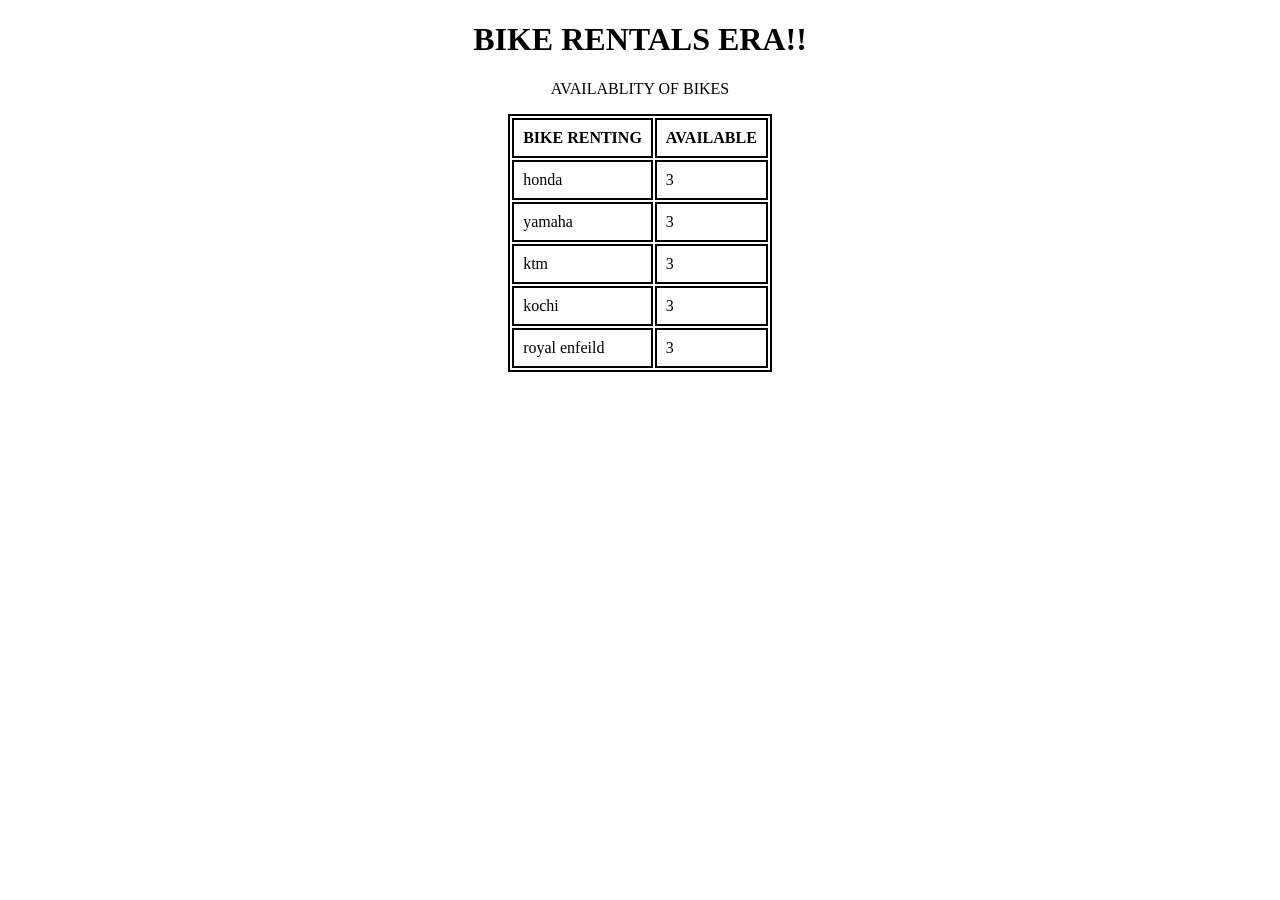
<file: dum.html>
<!DOCTYPE html>
<html>
<style>
h1,p{
  text-align:center; 
}
table,th,td {
  border : 2px solid black;
   margin-left: auto;
  margin-right: auto;
}
th,td {
  padding: 9px;
}
</style>
<body>
<h1>BIKE RENTALS ERA!!</h1>
<p>AVAILABLITY OF BIKES</p>
<p id='showtrc'></p>
<table id="demo"></table>

<script>
var x,xmlhttp,xmlDoc
xmlhttp = new XMLHttpRequest();
xmlhttp.open("GET", "index.xml", false);
xmlhttp.send();
xmlDoc = xmlhttp.responseXML; 
x = xmlDoc.getElementsByTagName("bike");
table="<tr><th>BIKE RENTING</th><th>AVAILABLE</th></tr>";
for (i = 0; i <x.length; i++) { 
  table += "<tr onclick='displaytrack(" + i + ")'><td>";
  table += x[i].getElementsByTagName("bikename")[0].childNodes[0].nodeValue;
  table += "</td><td>";
  table +=  x[i].getElementsByTagName("available")[0].childNodes[0].nodeValue;
  table += "</td></tr>";
}
document.getElementById("demo").innerHTML = table;

function displaytrack(i) {
  document.getElementById("showtrc").innerHTML =
  "BIKENAME: " +
  x[i].getElementsByTagName("bikename")[0].childNodes[0].nodeValue +
  "<br>PICKOFF: " +
  x[i].getElementsByTagName("pickoff")[0].childNodes[0].nodeValue +
  "<br>DROP: " + 
  x[i].getElementsByTagName("drop")[0].childNodes[0].nodeValue +
  "<br>PRIZE: " +
  x[i].getElementsByTagName("price")[0].childNodes[0].nodeValue;
}

        function show()
        {
            var value=document.getElementById("dem").value;
            if(value!="Select Color")
            {
                document.bgColor=value;
                document.cookie="color="+value+";expires=Fri,1 Aug 1970 01:00:00 UTC;";
            }
        }
        window.onload=function()
        {
            if(document.cookie.length!=0)
            {
                var a=document.cookie.split("=");
                document.getElementById("dem").value=a[1];
                document.bgColor=a[1];
            }
        }
    </script>

</body>
</html>
</file>
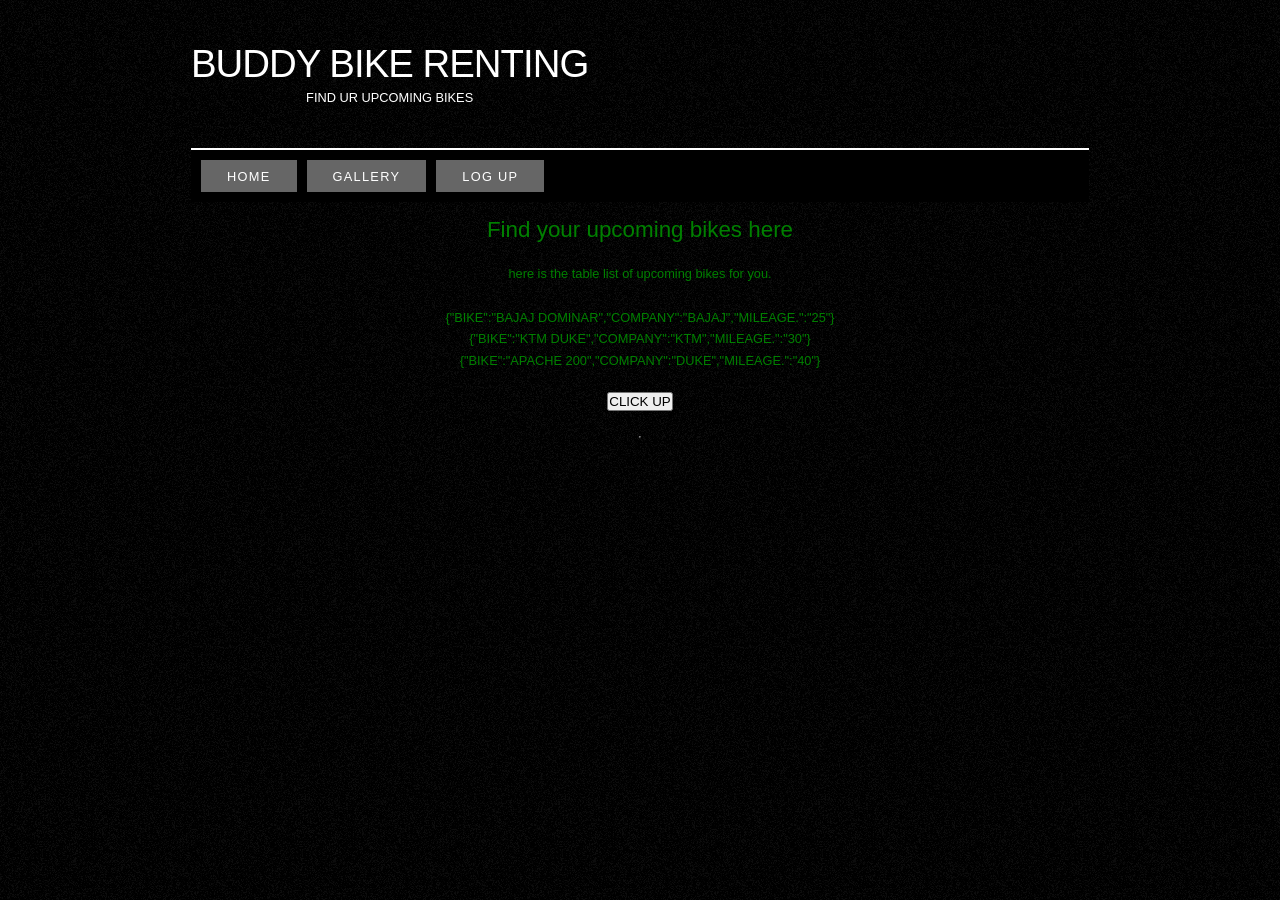
<file: json.html>
<!DOCTYPE HTML>
<html>

<head>
  <title>json</title>
  <meta name="description" content="website description" />
  <meta name="keywords" content="website keywords, website keywords" />
  <meta http-equiv="content-type" content="text/html; charset=UTF-8" />
  <link rel="stylesheet" type="text/css" href="style/style.css" title="style" />
</head>

<body>
  <div id="main">
    <div id="header">
      <div id="logo">
        <div id="logo_text">
          <!-- class="logo_colour", allows you to change the colour of the text -->
          <h1><a href="index.html">BUDDY BIKE <span class="logo_colour">RENTING</span></a></h1>
          <h2>FIND UR UPCOMING BIKES</h2>
        </div>
      </div>
      <div id="menubar">
        <ul id="menu">
          
          <li class="selected"><a href="index.html">Home</a></li>
           <li class="selected"><a href="gallery.html">gallery</a></li>
            <li class="selected"><a href="index.html">log up</a></li>
        </ul>
      </div>
    </div>
    <script src= 
"https://ajax.googleapis.com/ajax/libs/jquery/3.4.1/jquery.min.js"> 
    </script> 
</head> 

<body style = "text-align:center;"> 
    
    <h1 style = "color:green;"> 
        Find your  upcoming bikes here 
    </h1> 
    
    <p id = "GFG_UP" style = "color:green;">
            
    </p> 
    
    <button onclick = "GFG_FUN()"> 
        CLICK UP 
    </button> 
    
    <br><br> 
    <center>
    <table id="table" align = "center" border="1px"></table> 
    </center>
    
    <script> 
        var el_up = document.getElementById("GFG_UP"); 
      
        var list = [ 
            {"BIKE":"BAJAJ DOMINAR", "COMPANY":"BAJAJ", "MILEAGE.":"25"}, 
           {"BIKE":"KTM DUKE", "COMPANY":"KTM", "MILEAGE.":"30"},
           {"BIKE":"APACHE 200", "COMPANY":"DUKE", "MILEAGE.":"40"},
        ]; 
        
        
        el_up.innerHTML = "here is the table list " 
                + "of upcoming bikes for you.<br><br>" 
                + JSON.stringify(list[0]) + "<br>" 
                + JSON.stringify(list[1]) + "<br>" 
                + JSON.stringify(list[2]); 
        
        function GFG_FUN() { 
            var cols = []; 
            
            for (var i = 0; i < list.length; i++) { 
                for (var k in list[i]) { 
                    if (cols.indexOf(k) === -1) { 
                        
                        cols.push(k); 
                    } 
                } 
            } 

            var table = document.createElement("table"); 

            var tr = table.insertRow(-1); 
            
            for (var i = 0; i < cols.length; i++) { 

                var theader = document.createElement("th"); 
                theader.innerHTML = cols[i]; 

                tr.appendChild(theader); 
            } 

            for (var i = 0; i < list.length; i++) { 

                trow = table.insertRow(-1); 
                for (var j = 0; j < cols.length; j++) { 
                    var cell = trow.insertCell(-1); 
 
                    cell.innerHTML = list[i][cols[j]]; 
                } 
            } 

            var el = document.getElementById("table"); 
            el.innerHTML = ""; 
            el.appendChild(table); 
        }    
    </script> 
</body> 

</html>

  </div>
</body>
</html>
</file>
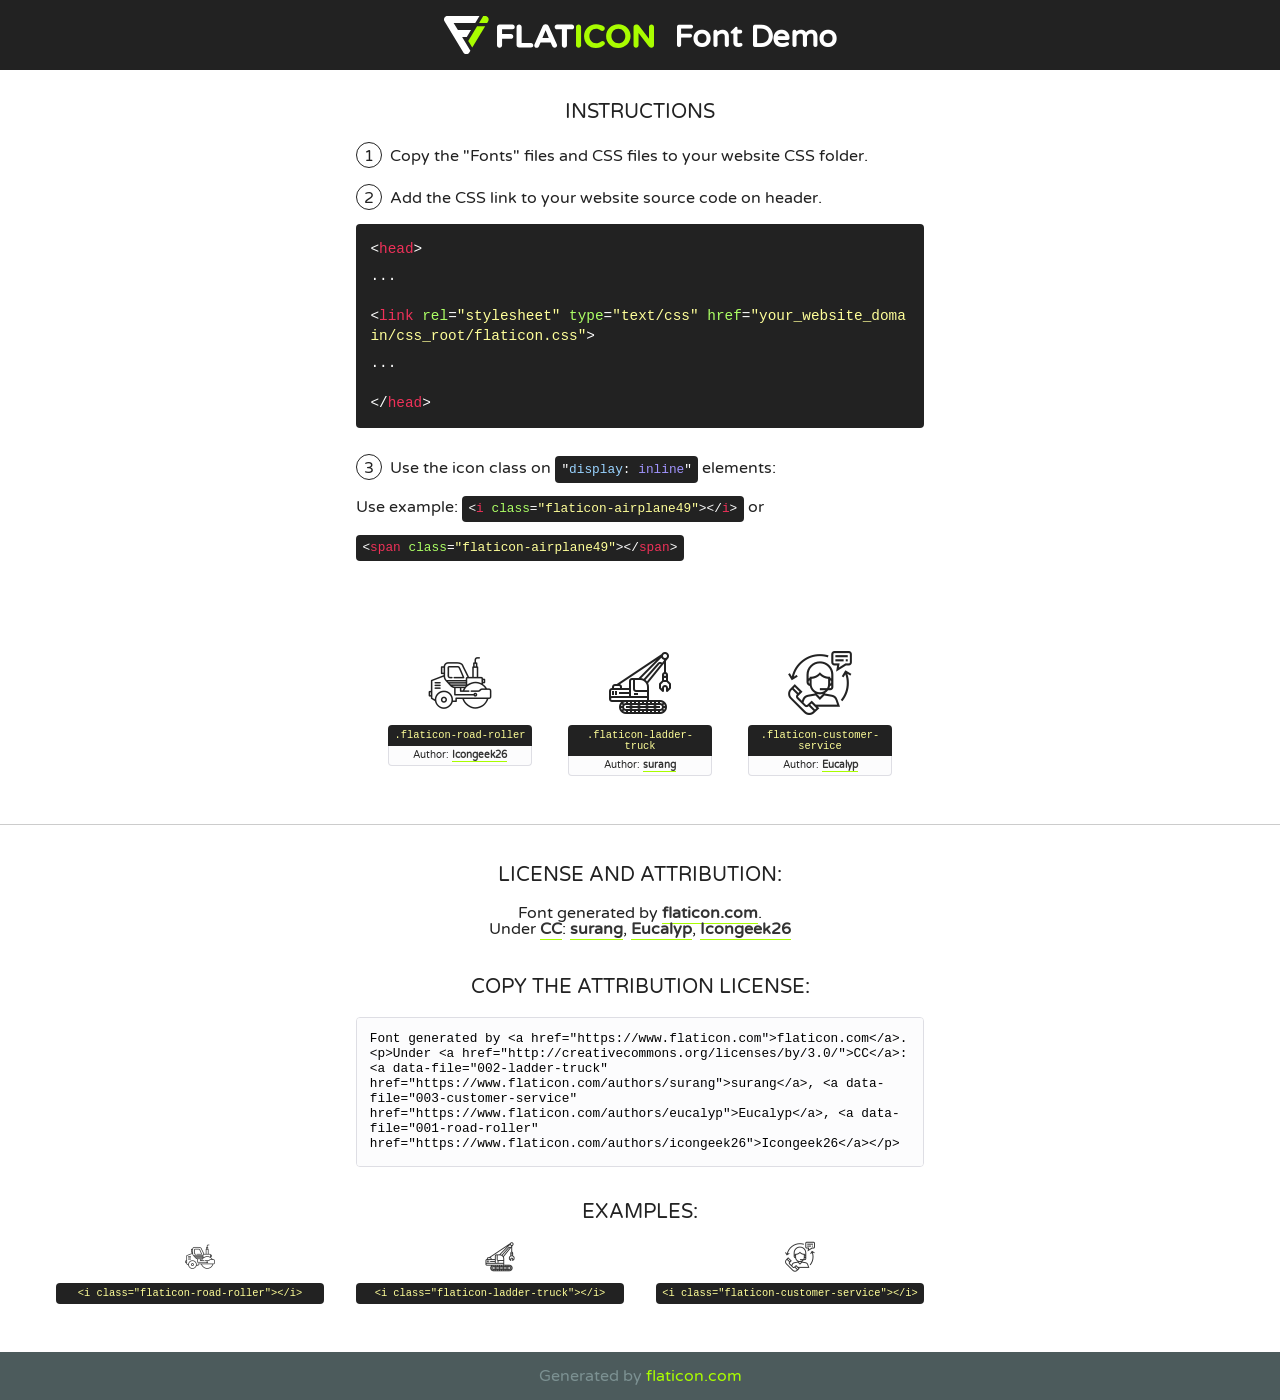
<file: fonts/flaticon/font/flaticon.html>
<!DOCTYPE html>
<!--
  Flaticon icon font: Flaticon
  Creation date: 28/08/2020 06:42
-->
<html>
<!DOCTYPE html>
<html>

<head>
    <title>Flaticon WebFont</title>
    <link href="http://fonts.googleapis.com/css?family=Varela+Round" rel="stylesheet" type="text/css" />
    <link rel="stylesheet" type="text/css" href="flaticon.css">
    <meta charset="UTF-8">
    <style>
    html, body, div, span, applet, object, iframe,
    h1, h2, h3, h4, h5, h6, p, blockquote, pre,
    a, abbr, acronym, address, big, cite, code,
    del, dfn, em, img, ins, kbd, q, s, samp,
    small, strike, strong, sub, sup, tt, var,
    b, u, i, center,
    dl, dt, dd, ol, ul, li,
    fieldset, form, label, legend,
    table, caption, tbody, tfoot, thead, tr, th, td,
    article, aside, canvas, details, embed, 
    figure, figcaption, footer, header, hgroup, 
    menu, nav, output, ruby, section, summary,
    time, mark, audio, video {
        margin: 0;
        padding: 0;
        border: 0;
        font-size: 100%;
        font: inherit;
        vertical-align: baseline;
    }
    /* HTML5 display-role reset for older browsers */
    article, aside, details, figcaption, figure, 
    footer, header, hgroup, menu, nav, section {
        display: block;
    }
    body {
        line-height: 1;
    }
    ol, ul {
        list-style: none;
    }
    blockquote, q {
        quotes: none;
    }
    blockquote:before, blockquote:after,
    q:before, q:after {
        content: '';
        content: none;
    }
    table {
        border-collapse: collapse;
        border-spacing: 0;
    }
    body {
        font-family: 'Varela Round', Helvetica, Arial, sans-serif;
        font-size: 16px;
        color: #222;
    }
    a {
        color: #333;
        border-bottom: 1px solid #a9fd00;
        font-weight: bold;
        text-decoration: none;
    }
    * {
        -moz-box-sizing: border-box;
        -webkit-box-sizing: border-box;
        box-sizing: border-box;
        margin: 0;
        padding: 0;
    }
    [class^="flaticon-"]:before, [class*=" flaticon-"]:before, [class^="flaticon-"]:after, [class*=" flaticon-"]:after {
        font-family: Flaticon;
        font-size: 30px;
        font-style: normal;
        margin-left: 20px;
        color: #333;
    }
    .wrapper {
        max-width: 600px;
        margin: auto;
        padding: 0 1em;
    }
    .title {
        font-size: 1.25em;
        text-align: center;
        margin-bottom: 1em;
        text-transform: uppercase;
    }
    header {
        text-align: center;
        background-color: #222;
        color: #fff;
        padding: 1em;
    }
    header .logo {
        width: 210px;
        height: 38px;
        display: inline-block;
        vertical-align: middle;
        margin-right: 1em;
        border: none;
    }
    header strong {
        font-size: 1.95em;
        font-weight: bold;
        vertical-align: middle;
        margin-top: 5px;
        display: inline-block;
    }
    .demo {
        margin: 2em auto;
        line-height: 1.25em;
    }
    .demo ul li {
        margin-bottom: 1em;
    }
    .demo ul li .num {
        color: #222;
        border-radius: 20px;
        display: inline-block;
        width: 26px;
        padding: 3px;
        height: 26px;
        text-align: center;
        margin-right: 0.5em;
        border: 1px solid #222;
    }
    .demo ul li code {
        background-color: #222;
        border-radius: 4px;
        padding: 0.25em 0.5em;
        display: inline-block;
        color: #fff;
        font-family: Consolas,Monaco,Lucida Console,Liberation Mono,DejaVu Sans Mono,Bitstream Vera Sans Mono,Courier New, monospace;
        font-weight: lighter;
        margin-top: 1em;
        font-size: 0.8em;
        word-break: break-all;
    }
    .demo ul li code.big {
        padding: 1em;
        font-size: 0.9em;
    }
    .demo ul li code .red {
        color: #EF3159;
    }
    .demo ul li code .green {
        color: #ACFF65;
    }
    .demo ul li code .yellow {
        color: #FFFF99;
    }
    .demo ul li code .blue {
        color: #99D3FF;
    }
    .demo ul li code .purple {
        color: #A295FF;
    }
    .demo ul li code .dots {
        margin-top: 0.5em;
        display: block;
    }
    #glyphs {
        border-bottom: 1px solid #ccc;
        padding: 2em 0;
        text-align: center;
    }
    .glyph {
        display: inline-block;
        width: 9em;
        margin: 1em;
        text-align: center;
        vertical-align: top;
        background: #FFF;
    }
    .glyph .glyph-icon {
        padding: 10px;
        display: block;
        font-family:"Flaticon";
        font-size: 64px;
        line-height: 1;
    }
    .glyph .glyph-icon:before {
        font-size: 64px;
        color: #222;
        margin-left: 0;
    }
    .class-name {
        font-size: 0.65em;
        background-color: #222;
        color: #fff;
        border-radius: 4px 4px 0 0;
        padding: 0.5em;
        color: #FFFF99;
        font-family: Consolas,Monaco,Lucida Console,Liberation Mono,DejaVu Sans Mono,Bitstream Vera Sans Mono,Courier New, monospace;
    }
    .author-name {
        font-size: 0.6em;
        background-color: #fcfcfd;
        border: 1px solid #DEDEE4;
        border-top: 0;
        border-radius: 0 0 4px 4px;
        padding: 0.5em;
    }
    .class-name:last-child {
        font-size: 10px;
        color:#888;
    }
    .class-name:last-child a {
        font-size: 10px;
        color:#555;
    }
    .class-name:last-child a:hover {
        color:#a9fd00;
    }
    .glyph > input {
        display: block;
        width: 100px;
        margin: 5px auto;
        text-align: center;
        font-size: 12px;
        cursor: text;
    }
    .glyph > input.icon-input {
        font-family:"Flaticon";
        font-size: 16px;
        margin-bottom: 10px;
    }
    .attribution .title {
        margin-top: 2em;
    }
    .attribution textarea {
        background-color: #fcfcfd;
        padding: 1em;
        border: none;
        box-shadow: none;
        border: 1px solid #DEDEE4;
        border-radius: 4px;
        resize: none;
        width: 100%;
        height: 150px;
        font-size: 0.8em;
        font-family: Consolas,Monaco,Lucida Console,Liberation Mono,DejaVu Sans Mono,Bitstream Vera Sans Mono,Courier New, monospace;
        -webkit-appearance: none;
    }
    .iconsuse {
        margin: 2em auto;
        text-align: center;
        max-width: 1200px;
    }
    .iconsuse:after {
        content: '';
        display: table;
        clear: both;
    }
    .iconsuse .image {
        float: left;
        width: 25%;
        padding: 0 1em;
    }
    .iconsuse .image p {
        margin-bottom: 1em;
    }
    .iconsuse .image span {
        display: block;
        font-size: 0.65em;
        background-color: #222;
        color: #fff;
        border-radius: 4px;
        padding: 0.5em;
        color: #FFFF99;
        margin-top: 1em;
        font-family: Consolas,Monaco,Lucida Console,Liberation Mono,DejaVu Sans Mono,Bitstream Vera Sans Mono,Courier New, monospace;
    }
    #footer {
        text-align: center;
        background-color: #4C5B5C;
        color: #7c9192;
        padding: 1em;
    }
    #footer a {
        border: none;
        color: #a9fd00;
        font-weight: normal;
    }
    @media (max-width: 960px) {
        .iconsuse .image {
            width: 50%;
        }
    }
    @media (max-width: 560px) {
        .iconsuse .image {
            width: 100%;
        }
    }
    </style>
</head>

<body class="characters-off">

    <header>
        <a href="https://www.flaticon.com" target="_blank" class="logo">
            <svg version="1.1" xmlns="http://www.w3.org/2000/svg" xmlns:xlink="http://www.w3.org/1999/xlink" xmlns:a="http://ns.adobe.com/AdobeSVGViewerExtensions/3.0/" viewBox="0 0 560.875 102.036" enable-background="new 0 0 560.875 102.036" xml:space="preserve">
                <defs>
                </defs>
                <g>
                    <g class="letters">
                        <path fill="#ffffff" d="M141.596,29.675c0-3.777,2.985-6.767,6.764-6.767h34.438c3.426,0,6.15,2.728,6.15,6.15
                        c0,3.43-2.724,6.149-6.15,6.149h-27.674v13.091h23.719c3.429,0,6.151,2.724,6.151,6.15c0,3.43-2.723,6.149-6.151,6.149h-23.719
                        v17.574c0,3.773-2.986,6.761-6.764,6.761c-3.779,0-6.764-2.989-6.764-6.761V29.675z"></path>
                        <path fill="#ffffff" d="M193.844,29.149c0-3.781,2.985-6.767,6.764-6.767c3.776,0,6.763,2.985,6.763,6.767v42.957h25.039
                        c3.426,0,6.149,2.726,6.149,6.153c0,3.425-2.723,6.15-6.149,6.15h-31.802c-3.779,0-6.764-2.986-6.764-6.768V29.149z"></path>
                        <path fill="#ffffff" d="M241.891,75.71l21.438-48.407c1.492-3.341,4.215-5.357,7.906-5.357h0.792
                        c3.686,0,6.323,2.017,7.815,5.357l21.439,48.407c0.436,0.967,0.701,1.845,0.701,2.723c0,3.602-2.809,6.501-6.414,6.501
                        c-3.161,0-5.269-1.845-6.499-4.655l-4.132-9.661h-27.059l-4.301,10.102c-1.144,2.631-3.426,4.214-6.237,4.214
                        c-3.517,0-6.24-2.81-6.24-6.325C241.1,77.64,241.451,76.677,241.891,75.71z M279.932,58.666l-8.521-20.297l-8.526,20.297H279.932
                        z"></path>
                        <path fill="#ffffff" d="M314.864,35.387H301.86c-3.429,0-6.239-2.813-6.239-6.238c0-3.429,2.811-6.24,6.239-6.24h39.533
                        c3.426,0,6.237,2.811,6.237,6.24c0,3.425-2.811,6.238-6.237,6.238h-13.001v42.785c0,3.773-2.99,6.761-6.764,6.761
                        c-3.779,0-6.764-2.989-6.764-6.761V35.387z"></path>
                        <path fill="#A9FD00" d="M352.615,29.149c0-3.781,2.985-6.767,6.767-6.767c3.774,0,6.761,2.985,6.761,6.767v49.024
                        c0,3.773-2.987,6.761-6.761,6.761c-3.781,0-6.767-2.989-6.767-6.761V29.149z"></path>
                        <path fill="#A9FD00" d="M374.132,53.836v-0.179c0-17.481,13.178-31.801,32.065-31.801c9.22,0,15.459,2.458,20.557,6.238
                        c1.402,1.054,2.637,2.985,2.637,5.357c0,3.692-2.985,6.59-6.681,6.59c-1.845,0-3.071-0.702-4.044-1.319
                        c-3.776-2.813-7.729-4.393-12.562-4.393c-10.364,0-17.831,8.611-17.831,19.154v0.173c0,10.542,7.291,19.329,17.831,19.329
                        c5.715,0,9.492-1.756,13.359-4.834c1.049-0.874,2.458-1.491,4.039-1.491c3.429,0,6.325,2.813,6.325,6.236
                        c0,2.106-1.056,3.78-2.282,4.834c-5.539,4.834-12.036,7.733-21.878,7.733C387.572,85.464,374.132,71.493,374.132,53.836z"></path>
                        <path fill="#A9FD00" d="M433.009,53.836v-0.179c0-17.481,13.79-31.801,32.766-31.801c18.981,0,32.592,14.143,32.592,31.628v0.173
                        c0,17.483-13.785,31.807-32.769,31.807C446.625,85.464,433.009,71.32,433.009,53.836z M484.224,53.836v-0.179
                        c0-10.539-7.725-19.326-18.626-19.326c-10.893,0-18.449,8.611-18.449,19.154v0.173c0,10.542,7.73,19.329,18.626,19.329
                        C476.676,72.986,484.224,64.378,484.224,53.836z"></path>
                        <path fill="#A9FD00" d="M506.233,29.321c0-3.774,2.99-6.763,6.767-6.763h1.401c3.252,0,5.183,1.583,7.029,3.953l26.093,34.265
                        V29.059c0-3.692,2.99-6.677,6.681-6.677c3.683,0,6.671,2.985,6.671,6.677v48.934c0,3.78-2.987,6.765-6.764,6.765h-0.436
                        c-3.257,0-5.188-1.581-7.034-3.953l-27.056-35.492v32.944c0,3.687-2.985,6.676-6.678,6.676c-3.683,0-6.673-2.989-6.673-6.676
                        V29.321z"></path>
                    </g>
                    <g class="insignia">
                        <path fill="#ffffff" d="M48.372,56.137h12.517l11.156-18.537H37.186L25.688,18.539h57.825L94.668,0H9.271
                        C5.925,0,2.842,1.801,1.198,4.716c-1.644,2.907-1.593,6.482,0.134,9.343l50.38,83.501c1.678,2.781,4.689,4.476,7.938,4.476
                        c3.246,0,6.257-1.695,7.935-4.476l2.898-4.804L48.372,56.137z"></path>
                        <g class="i">
                            <path fill="#A9FD00" d="M93.575,18.539h0.031v0.004l21.652,0.004l2.705-4.488c1.727-2.861,1.778-6.436,0.133-9.343
                            C116.454,1.801,113.371,0,110.026,0h-5.294L93.575,18.539z"></path>
                            <polygon fill="#A9FD00" points="88.291,27.356 64.725,66.486 75.519,84.404 109.942,27.356"></polygon>
                        </g>
                    </g>
                </g>
            </svg>
        </a>
        <strong>Font Demo</strong>
    </header>


    <section class="demo wrapper">

        <p class="title">Instructions</p>

        <ul>
            <li>
                <span class="num">1</span>Copy the "Fonts" files and CSS files to your website CSS folder.
            </li>
            <li>
                <span class="num">2</span>Add the CSS link to your website source code on header.
                <code class="big">
                    &lt;<span class="red">head</span>&gt;
                    <br/><span class="dots">...</span>
                    <br/>&lt;<span class="red">link</span> <span class="green">rel</span>=<span class="yellow">"stylesheet"</span> <span class="green">type</span>=<span class="yellow">"text/css"</span> <span class="green">href</span>=<span class="yellow">"your_website_domain/css_root/flaticon.css"</span>&gt;
                    <br/><span class="dots">...</span>
                    <br/>&lt;/<span class="red">head</span>&gt;
                </code>
            </li>

            <li>
                <p>
                    <span class="num">3</span>Use the icon class on <code>"<span class="blue">display</span>:<span class="purple"> inline</span>"</code> elements:
                    <br />
                    Use example: <code>&lt;<span class="red">i</span> <span class="green">class</span>=<span class="yellow">&quot;flaticon-airplane49&quot;</span>&gt;&lt;/<span class="red">i</span>&gt;</code> or <code>&lt;<span class="red">span</span> <span class="green">class</span>=<span class="yellow">&quot;flaticon-airplane49&quot;</span>&gt;&lt;/<span class="red">span</span>&gt;</code>
            </li>
        </ul>

    </section>




   <section id="glyphs">          
    
      
        <div class="glyph"><div class="glyph-icon flaticon-road-roller"></div>
            <div class="class-name">.flaticon-road-roller</div>
            <div class="author-name">Author: <a data-file="001-road-roller" href="https://www.flaticon.com/authors/icongeek26">Icongeek26</a> </div> 
        </div>        
        
        <div class="glyph"><div class="glyph-icon flaticon-ladder-truck"></div>
            <div class="class-name">.flaticon-ladder-truck</div>
            <div class="author-name">Author: <a data-file="002-ladder-truck" href="https://www.flaticon.com/authors/surang">surang</a> </div> 
        </div>        
        
        <div class="glyph"><div class="glyph-icon flaticon-customer-service"></div>
            <div class="class-name">.flaticon-customer-service</div>
            <div class="author-name">Author: <a data-file="003-customer-service" href="https://www.flaticon.com/authors/eucalyp">Eucalyp</a> </div> 
        </div>        
        

    </section>



    <section class="attribution wrapper"   style="text-align:center;">

      <div class="title">License and attribution:</div><div class="attrDiv">Font generated by <a href="https://www.flaticon.com">flaticon.com</a>. <div><p>Under <a href="http://creativecommons.org/licenses/by/3.0/">CC</a>: <a data-file="002-ladder-truck" href="https://www.flaticon.com/authors/surang">surang</a>, <a data-file="003-customer-service" href="https://www.flaticon.com/authors/eucalyp">Eucalyp</a>, <a data-file="001-road-roller" href="https://www.flaticon.com/authors/icongeek26">Icongeek26</a></p>  </div>
      </div>
      <div class="title">Copy the Attribution License:</div>

    <textarea onclick="this.focus();this.select();">Font generated by &lt;a href=&quot;https://www.flaticon.com&quot;&gt;flaticon.com&lt;/a&gt;. <p>Under <a href="http://creativecommons.org/licenses/by/3.0/">CC</a>: <a data-file="002-ladder-truck" href="https://www.flaticon.com/authors/surang">surang</a>, <a data-file="003-customer-service" href="https://www.flaticon.com/authors/eucalyp">Eucalyp</a>, <a data-file="001-road-roller" href="https://www.flaticon.com/authors/icongeek26">Icongeek26</a></p>  
     </textarea>

    </section>

    <section class="iconsuse">

          <div class="title">Examples:</div>            
             
            <div class="image">
                <p>
                    <i class="glyph-icon flaticon-road-roller"></i> 
                    <span>&lt;i class=&quot;flaticon-road-roller&quot;&gt;&lt;/i&gt;</span>
                </p>
            </div>
            
            <div class="image">
                <p>
                    <i class="glyph-icon flaticon-ladder-truck"></i> 
                    <span>&lt;i class=&quot;flaticon-ladder-truck&quot;&gt;&lt;/i&gt;</span>
                </p>
            </div>
            
            <div class="image">
                <p>
                    <i class="glyph-icon flaticon-customer-service"></i> 
                    <span>&lt;i class=&quot;flaticon-customer-service&quot;&gt;&lt;/i&gt;</span>
                </p>
            </div>
                       
        </div>
                            
    </section>

<div id="footer">
    <div>Generated by <a href="https://www.flaticon.com">flaticon.com</a>
    </div>
</div>



</body>
</html>
</file>
<file: style/style.css>
html
{ height: 100%;}

*
{ margin: 0;
  padding: 0;}

body
{ font: normal .80em 'trebuchet ms', arial, sans-serif;
  background: #F0EFE2 url(background.png) repeat;
  color: #000;}

p
{ padding: 0 0 20px 0;
  line-height: 1.7em;}

img
{ border: 0;}

h1, h2, h3, h4, h5, h6 
{ font: normal 175% 'century gothic', arial, sans-serif;
  color: #000;
  margin: 0 0 15px 0;
  padding: 15px 0 5px 0;}

h2
{ font: normal 175% 'century gothic', arial, sans-serif;}

h4, h5, h6
{ margin: 0;
  padding: 0 0 5px 0;
  font: normal 120% arial, sans-serif;}

h5, h6
{ font: italic 95% arial, sans-serif;
  padding: 0 0 15px 0;}

a, a:hover
{ outline: none;
  text-decoration: underline;
  color: #000;}

a:hover
{ text-decoration: none;}

.left
{ float: left;
  width: auto;
  margin-right: 10px;}

.right
{ float: right; 
  width: auto;
  margin-left: 10px;}

.center
{ display: block;
  text-align: center;
  margin: 20px auto;}

blockquote
{ margin: 20px 0; 
  padding: 10px 20px 0 20px;
  border: 1px solid #E5E5DB;
  background: #FFF;}

ul
{ margin: 2px 0 22px 17px;}

ul li
{ list-style-type: circle;
  margin: 0 0 6px 0; 
  padding: 0 0 4px 5px;}

ol
{ margin: 8px 0 22px 20px;}

ol li
{ margin: 0 0 11px 0;}

#main, #logo, #menubar, #site_content, #footer
{ margin-left: auto; 
  margin-right: auto;}

#header
{ background: transparent;
  height: 202px;}

#logo
{ width: 898px;
  position: relative;
  height: 148px;
  border-bottom: 2px solid #FFF;}

#logo #logo_text 
{ position: absolute; 
  top: 20px;
  left: 0;}

#logo h1, #logo h2
{ font: normal 300% 'century gothic', arial, sans-serif;
  border-bottom: 0;
  text-transform: none;
  margin: 0;}

#logo_text h1, #logo_text h1 a, #logo_text h1 a:hover 
{ padding: 22px 0 0 0;
  color: #FFF;
  letter-spacing: -1px;
  text-decoration: none;}

#logo_text h1 a .logo_colour
{ color: #FFF;}

#logo_text h2
{ font-size: 100%;
  padding: 4px 0 0 0;
  color: #FFF;}

#menubar
{ width: 898px;
  height: 52px;
  padding: 0;
  background: #000;} 

ul#menu, ul#menu li
{ float: left;
  margin: 0; 
  padding: 0;}

ul#menu li
{ list-style: none;}

ul#menu li a
{ letter-spacing: 0.1em;
  font: normal 100% arial, sans-serif;
  display: block; 
  float: left; 
  height: 17px;
  margin: 10px 0 0 10px;
  padding: 9px 26px 6px 26px;
  text-align: center;
  color: #FFF;
  text-transform: uppercase;
  text-decoration: none;
  background: transparent;} 

ul#menu li a:hover, ul#menu li.selected a, ul#menu li.selected a:hover
{ color: #FFF;
  background: transparent url(transparent_light.png) repeat;}

#site_content
{ width: 854px;
  overflow: hidden;
  margin: 0 auto 0 auto;
  padding: 0 24px 20px 20px;
  background: #FFF;} 

.sidebar
{ float: right;
  width: 210px;
  padding: 0 15px 20px 15px;}

.sidebar ul
{ width: 198px; 
  padding: 4px 0 0 0; 
  margin: 4px 0 30px 0;}

.sidebar li
{ list-style: none; 
  padding: 0 0 7px 0; }

.sidebar li a, .sidebar li a:hover
{ padding: 0 0 0 40px;
  display: block;
  background: transparent url(link.png) no-repeat left center;} 

.sidebar li a.selected
{ color: #7E2451;
  text-decoration: none;} 

#content
{ text-align: left;
  float: left;
  width: 595px;
  padding: 0;}

#content ul
{ margin: 2px 0 22px 0px;}

#content ul li
{ list-style-type: none;
  background: url(bullet.png) no-repeat;
  margin: 0 0 6px 0; 
  padding: 0 0 4px 25px;
  line-height: 1.5em;}

#footer
{ width: 898px;
  font: normal 100% 'lucida sans unicode', arial, sans-serif;
  height: 33px;
  padding: 24px 0 5px 0;
  text-align: center; 
  background: transparent;
  color: #FFF;
  text-transform: uppercase;
  letter-spacing: 0.1em;}

#footer a
{ color: #FFF;
  text-decoration: none;}

#footer a:hover
{ color: #FFF;
  text-decoration: underline;}

.search
{ color: #5D5D5D; 
  border: 1px solid #BBB; 
  width: 134px; 
  padding: 4px; 
  font: 100% arial, sans-serif;}

#colours
{ height: 0px;
  text-align: right;
  padding: 66px 16px 0px 300px;}
  
.form_settings
{ margin: 15px 0 0 0;}

.form_settings p
{ padding: 0 0 4px 0;}

.form_settings span
{ float: left; 
  width: 200px; 
  text-align: left;}
  
.form_settings input, .form_settings textarea
{ padding: 5px; 
  width: 299px; 
  font: 100% arial; 
  border: 1px solid #E5E5DB; 
  background: #FFF; 
  color: #47433F;}
  
.form_settings .submit
{ font: 100% arial; 
  border: 1px solid; 
  width: 99px; 
  margin: 0 0 0 212px; 
  height: 33px;
  padding: 2px 0 3px 0;
  cursor: pointer; 
  background: #000; 
  color: #FFF;}

.form_settings textarea, .form_settings select
{ font: 100% arial; 
  width: 299px;}

.form_settings select
{ width: 310px;}

.form_settings .checkbox
{ margin: 4px 0; 
  padding: 0; 
  width: 14px;
  border: 0;
  background: none;}

.separator
{ width: 100%;
  height: 0;
  border-top: 1px solid #D9D5CF;
  border-bottom: 1px solid #FFF;
  margin: 0 0 20px 0;}
  
table
{ margin: 10px 0 30px 0;}

table tr th, table tr td
{ background: #3B3B3B;
  color: #FFF;
  padding: 7px 4px;
  text-align: left;}
  
table tr td
{ background: #F0EFE2;
  color: #47433F;
  border-top: 1px solid #FFF;}
</file>
<file: fonts/flaticon/font/flaticon.css>
/*
  	Flaticon icon font: Flaticon
  	Creation date: 28/08/2020 06:42
  	*/

@font-face {
  font-family: "Flaticon";
  src: url("./Flaticon.eot");
  src: url("./Flaticon.eot?#iefix") format("embedded-opentype"),
       url("./Flaticon.woff2") format("woff2"),
       url("./Flaticon.woff") format("woff"),
       url("./Flaticon.ttf") format("truetype"),
       url("./Flaticon.svg#Flaticon") format("svg");
  font-weight: normal;
  font-style: normal;
}

@media screen and (-webkit-min-device-pixel-ratio:0) {
  @font-face {
    font-family: "Flaticon";
    src: url("./Flaticon.svg#Flaticon") format("svg");
  }
}

[class^="flaticon-"]:before, [class*=" flaticon-"]:before,
[class^="flaticon-"]:after, [class*=" flaticon-"]:after {   
  font-family: Flaticon;
        font-size: 20px;
font-style: normal;
margin-left: 20px;
}

.flaticon-road-roller:before { content: "\f100"; }
.flaticon-ladder-truck:before { content: "\f101"; }
.flaticon-customer-service:before { content: "\f102"; }
</file>
